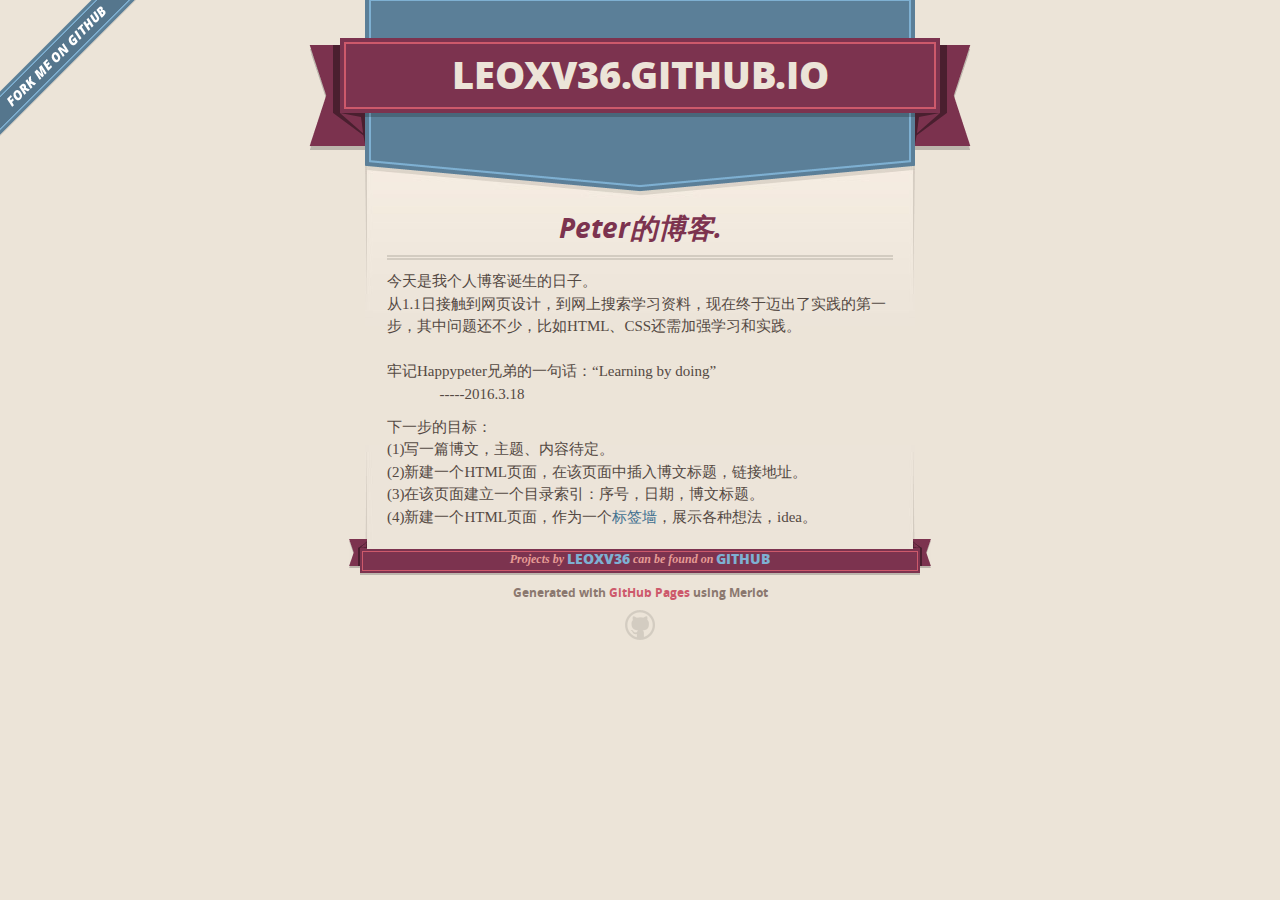
<file: index.html>
<!DOCTYPE html>
<html>
  <head>
    <meta charset='utf-8'>
    <meta http-equiv="X-UA-Compatible" content="chrome=1">
    <meta name="viewport" content="width=640">

    <link rel="stylesheet" href="stylesheets/core.css" media="screen">
    <link rel="stylesheet" href="stylesheets/mobile.css" media="handheld, only screen and (max-device-width:640px)">
    <link rel="stylesheet" href="stylesheets/github-light.css">

    <script type="text/javascript" src="javascripts/modernizr.js"></script>
    <script type="text/javascript" src="https://ajax.googleapis.com/ajax/libs/jquery/1.7.1/jquery.min.js"></script>
    <script type="text/javascript" src="javascripts/headsmart.min.js"></script>
    <script type="text/javascript">
      $(document).ready(function () {
        $('#main_content').headsmart()
      })
    </script>
    <title>Leoxv36.GitHub.io by leoxv36</title>
  </head>

  <body>
    <a id="forkme_banner" href="https://github.com/leoxv36">View on GitHub</a>
    <div class="shell">

      <header>
        <span class="ribbon-outer">
          <span class="ribbon-inner">
            <h1>Leoxv36.GitHub.io</h1>
            <h2></h2>
          </span>
          <span class="left-tail"></span>
          <span class="right-tail"></span>
        </span>
      </header>

      <div id="no-downloads">
        <span class="inner">
        </span>
      </div>


      <span class="banner-fix"></span>


      <section id="main_content">
        <h3>
<a id="welcome-to-github-pages" class="anchor" href="#welcome-to-github-pages" aria-hidden="true"><span aria-hidden="true" class="octicon octicon-link"></span></a>Peter的博客.</h3>

<p>今天是我个人博客诞生的日子。<br />从1.1日接触到网页设计，到网上搜索学习资料，现在终于迈出了实践的第一步，其中问题还不少，比如HTML、CSS还需加强学习和实践。<br /><br />牢记Happypeter兄弟的一句话：“Learning by doing”<br />&nbsp&nbsp&nbsp&nbsp&nbsp&nbsp&nbsp&nbsp&nbsp&nbsp&nbsp&nbsp&nbsp&nbsp-----2016.3.18</p>

<p>下一步的目标：
<br />
(1)写一篇博文，主题、内容待定。<br />
(2)新建一个HTML页面，在该页面中插入博文标题，链接地址。<br />
(3)在该页面建立一个目录索引：序号，日期，博文标题。<br />
(4)新建一个HTML页面，作为一个<a href="http://leoxv36.github.io/Label-wall.html">标签墙</a>，展示各种想法，idea。
</p>

      </section>

      <footer>
        <span class="ribbon-outer">
          <span class="ribbon-inner">
            <p>Projects by <a href="https://github.com/leoxv36">leoxv36</a> can be found on <a href="https://github.com/leoxv36">GitHub</a></p>
          </span>
          <span class="left-tail"></span>
          <span class="right-tail"></span>
        </span>
        <p>Generated with <a href="https://pages.github.com">GitHub Pages</a> using Merlot</p>
        <span class="octocat"></span>
      </footer>

    </div>

    
  </body>
</html>
</file>
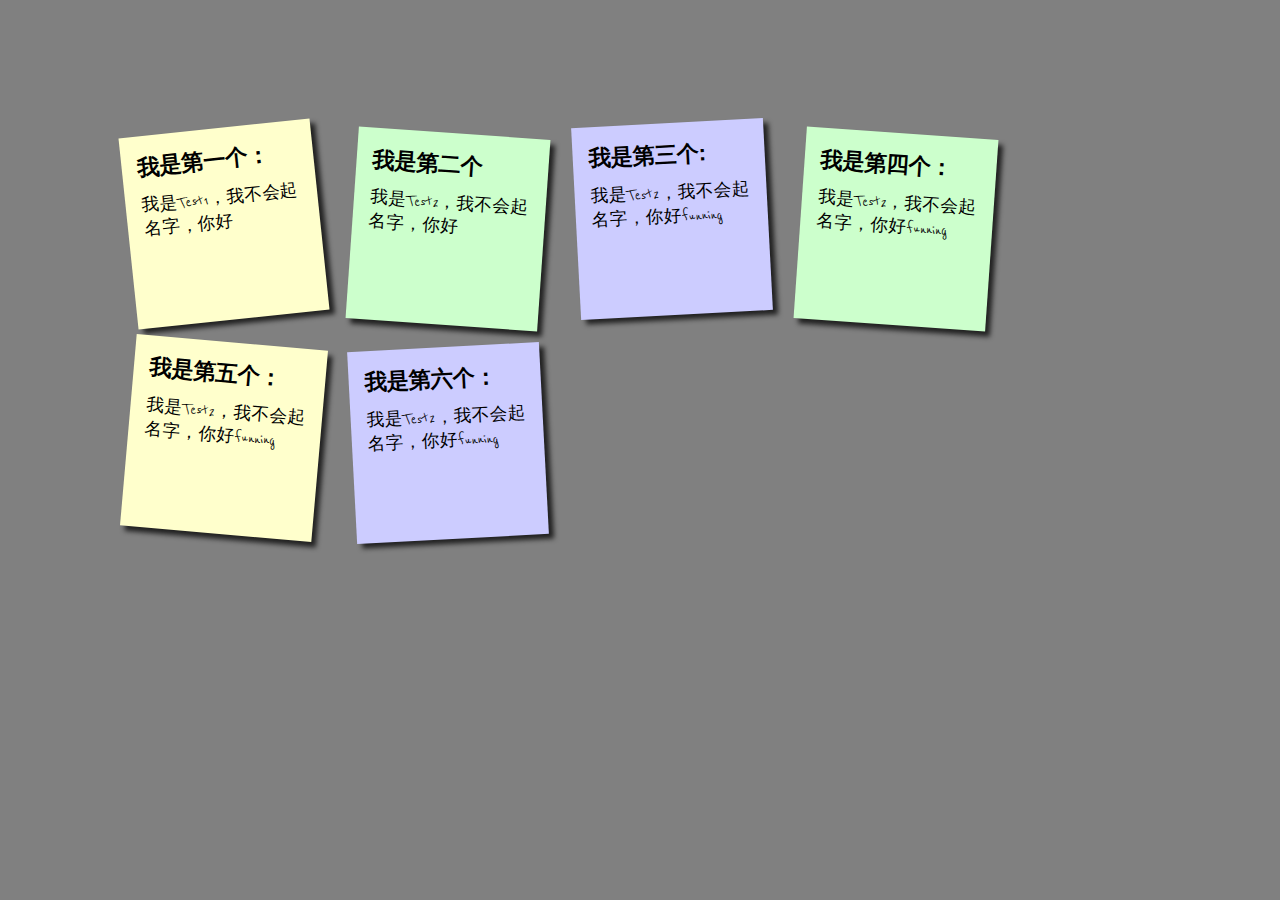
<file: Label-wall.html>
<!DOCTYPE html>
<html xmlns="http://www.w3.org/1999/xhtml">
<head>
    <meta http-equiv="Content-Type" content="text/html; charset=utf-8" />
    <link href="http://fonts.googleapis.com/css?family=Reenie+Beanie:regular" rel="stylesheet" type="text/css">
    <link rel="stylesheet" href="stylesheets/Label-wall.css" type="text/css" />
    
    <title>
        Label Wall
    </title>
</head>
<body>
    <ul>
        <li>
            <a href="">
                <h2>我是第一个：</h2>
                <p>我是Test1，我不会起名字，你好</p>
            </a>
        </li>
        <li>
            <a href="">
                <h2>我是第二个</h2>
                <p>我是Test2，我不会起名字，你好</p>
            </a>
        </li>
        <li>
            <a href="">
                <h2>我是第三个:</h2>
                <p>我是Test2，我不会起名字，你好funning</p>
            </a>
        </li>
        <li>
            <a href="">
                <h2>我是第四个：</h2>
                <p>我是Test2，我不会起名字，你好funning</p>
            </a>
        </li>
        <li>
            <a href="#">
                <h2>我是第五个：</h2>
                <p>我是Test2，我不会起名字，你好funning</p>
            </a>
        </li>
        <li>
            <a href="#">
                <h2>我是第六个：</h2>
                <p>我是Test2，我不会起名字，你好funning</p>
            </a>
        </li>
    </ul>
</body>
</html>
</file>
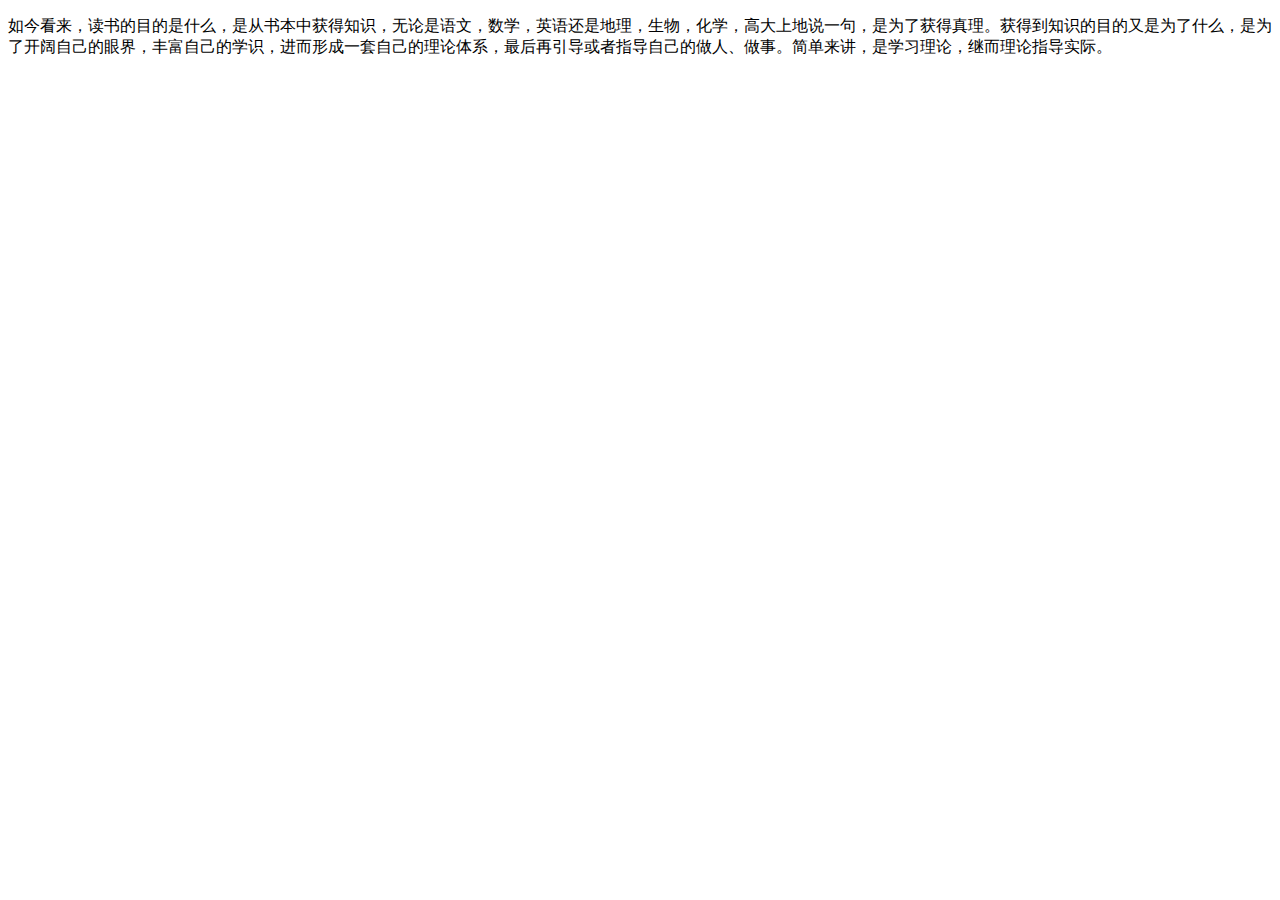
<file: pages/about-Knowledge-experience.html>
<!DOCTYPE html>
<html xmlns="http://www.w3.org/1999/xhtml">
<head>
    <meta http-equiv="Content-Type" content="text/html; charset=utf-8" />
    
    
    
    <title>
        学识和见识
    </title>
</head>
<body>
  <div>
  <p>如今看来，读书的目的是什么，是从书本中获得知识，无论是语文，数学，英语还是地理，生物，化学，高大上地说一句，是为了获得真理。获得到知识的目的又是为了什么，是为了开阔自己的眼界，丰富自己的学识，进而形成一套自己的理论体系，最后再引导或者指导自己的做人、做事。简单来讲，是学习理论，继而理论指导实际。
  </p>
  
  </div>
</body>
</html>
</file>
<file: stylesheets/core.css>
@import url("screen.css");
@import url("non-screen.css") handheld;
@import url("non-screen.css") only screen and (max-device-width:640px);
</file>
<file: stylesheets/mobile.css>
/* Generated by Font Squirrel (http://www.fontsquirrel.com) on February 9, 2012 */


@font-face {
  font-family: 'Open Sans';
  src: url('../fonts/opensans-regular-webfont.eot');
  src: url('../fonts/opensans-regular-webfont.eot?#iefix') format('embedded-opentype'),
       url('../fonts/opensans-regular-webfont.woff') format('woff'),
       url('../fonts/opensans-regular-webfont.ttf') format('truetype'),
       url('../fonts/opensans-regular-webfont.svg#OpenSansRegular') format('svg');
  font-weight: normal;
  font-style: normal;
}

@font-face {
  font-family: 'Open Sans';
  src: url('../fonts/opensans-italic-webfont.eot');
  src: url('../fonts/opensans-italic-webfont.eot?#iefix') format('embedded-opentype'),
       url('../fonts/opensans-italic-webfont.woff') format('woff'),
       url('../fonts/opensans-italic-webfont.ttf') format('truetype'),
       url('../fonts/opensans-italic-webfont.svg#OpenSansItalic') format('svg');
  font-weight: normal;
  font-style: italic;
}

@font-face {
  font-family: 'Open Sans';
  src: url('../fonts/opensans-bold-webfont.eot');
  src: url('../fonts/opensans-bold-webfont.eot?#iefix') format('embedded-opentype'),
       url('../fonts/opensans-bold-webfont.woff') format('woff'),
       url('../fonts/opensans-bold-webfont.ttf') format('truetype'),
       url('../fonts/opensans-bold-webfont.svg#OpenSansBold') format('svg');
  font-weight: bold;
  font-style: normal;
}

@font-face {
  font-family: 'Open Sans';
  src: url('../fonts/opensans-bolditalic-webfont.eot');
  src: url('../fonts/opensans-bolditalic-webfont.eot?#iefix') format('embedded-opentype'),
       url('../fonts/opensans-bolditalic-webfont.woff') format('woff'),
       url('../fonts/opensans-bolditalic-webfont.ttf') format('truetype'),
       url('../fonts/opensans-bolditalic-webfont.svg#OpenSansBoldItalic') format('svg');
  font-weight: bold;
  font-style: italic;
}

@font-face {
  font-family: 'Open Sans';
  src: url('../fonts/opensans-extrabold-webfont.eot');
  src: url('../fonts/opensans-extrabold-webfont.eot?#iefix') format('embedded-opentype'),
       url('../fonts/opensans-extrabold-webfont.woff') format('woff'),
       url('../fonts/opensans-extrabold-webfont.ttf') format('truetype'),
       url('../fonts/opensans-extrabold-webfont.svg#OpenSansExtrabold') format('svg');
  font-weight: bolder;
  font-style: normal;
}


/* http://meyerweb.com/eric/tools/css/reset/ 
   v2.0 | 20110126
   License: none (public domain)
*/

html, body, div, span, applet, object, iframe,
h1, h2, h3, h4, h5, h6, p, blockquote, pre,
a, abbr, acronym, address, big, cite, code,
del, dfn, em, img, ins, kbd, q, s, samp,
small, strike, strong, sub, sup, tt, var,
b, u, i, center,
dl, dt, dd, ol, ul, li,
fieldset, form, label, legend,
table, caption, tbody, tfoot, thead, tr, th, td,
article, aside, canvas, details, embed, 
figure, figcaption, footer, header, hgroup, 
menu, nav, output, ruby, section, summary,
time, mark, audio, video {
  margin: 0;
  padding: 0;
  border: 0;
  font-size: 100%;
  font: inherit;
  vertical-align: baseline;
}
/* HTML5 display-role reset for older browsers */
article, aside, details, figcaption, figure, 
footer, header, hgroup, menu, nav, section {
  display: block;
}
body {
  line-height: 1;
}
ol, ul {
  list-style: none;
}
blockquote, q {
  quotes: none;
}
blockquote:before, blockquote:after,
q:before, q:after {
  content: '';
  content: none;
}
table {
  border-collapse: collapse;
  border-spacing: 0;
}

header, footer, section {
  display: block;
  position: relative;
}

/* STYLES */

div.shell {
  display: block;
  width: 640px;
  margin: 0 auto;
}

a#forkme_banner {
  display: none;
}

/* header */

header {
  position: relative;
  z-index: 2;
  margin: 0;
  max-width: 640px;
  top: 51px;
}

header span.ribbon-inner {
  position: relative;
  display: block;
  background-color: #cd596b;
  border: 8px solid #7c334f;
  padding: 6px;
  z-index: 1;
}

header span.left-tail, header span.right-tail {
  position: relative;
  display: block;
  width: 19px;
  height: 10px;
  background: transparent url(../images/ribbon-tail-sprite-2x.png) 0 0 no-repeat;
  position: absolute;
  bottom: -10px;
  z-index: 0;
}

header span.left-tail {
  background-position: 0 0;
  left: 0;
}

header span.right-tail {
  background-position: -19px 0;
  right: 0;
}

header h1 {
  background-color: #7c334f;
  font-size: 2em;
  font-weight: bolder;
  font-style: normal;
  text-transform: uppercase;
  color: #ece4d8;
  text-align: center;
  line-height:1;  
  padding: 14px 20px 0;
}

header h2 {
  background-color: #7c334f;
  font: bold italic .85em/1.5 Georgia, Times, “Times New Roman”, serif;
  color: #e69b95;
  padding-bottom: 14px;
  margin-top: -3px;
  text-align: center;
}

section#downloads {
  position: relative;
  display: block;
  height: 171px;
  width: 602px;
  padding-bottom: 150px;
  margin: 51px auto -250px;
  z-index: 1;
  background: transparent url(../images/shield.png) center 0 no-repeat;
}

section#downloads a {
  display: none;
}

span.banner-fix {
  background: transparent url(../images/shield-fallback.png) center top no-repeat;
  display: block;
  height: 31px;
  position: absolute;
  width: 640px;
  top: 20px;

}

section#main_content {
  z-index: 2;
  padding: 20px 40px 0;
  min-height:185px;
}

/* footer */

footer {
  background: none;
  padding-top: 104px;
  margin: -94px auto 40px;
  max-width:640px;
  text-align: center;
}

footer span.ribbon-outer {
  display: block;
  position: relative;
  border-bottom: 2px solid #bdb6ad;
}

footer span.ribbon-inner {
  position: relative;
  display: block;
  background-color: #cd596b;
  border: 8px solid #7c334f;
  padding: 6px;
  z-index: 1;
}

footer p {
  font-family: 'Open Sans', sans-serif;
  font-weight: bold;
  font-size: .6em;
  color: #8b786f;
}

footer a {
  color: #cd596b;
}

footer span.ribbon-inner p {
  background-color: #7c334f;
  margin: 0;
  color: #e69b95;
  font: bold italic 22px/1 Georgia, Times, “Times New Roman”, serif;
  height: auto;
  line-height: 1.1;
  padding: 20px 0px 10px;
}

footer span.ribbon-inner a {
  display: block;
  position: relative;
  bottom: 0;
  color: #7eb0d2;
  font-family: 'Open Sans', sans-serif;
  text-transform: uppercase;
  font-style: normal;
  font-weight: bolder;
  font-size: 38px;
  padding-bottom: 10px;
}

footer span.ribbon-inner a:hover {
  color: #7eb0d2;
}

footer span.left-tail, footer span.right-tail {
  position: relative;
  display: block;
  width: 23px;
  height: 126px;
  background: transparent url(../images/small-ribbon-tail-sprite-2x.png) 0 0 no-repeat;
  position: absolute;
  top: -126px;
  z-index: 0;
}

footer span.left-tail {
  background-position: 0 0;
  left: 0;
}

footer span.right-tail {
  background-position: -23px 0;
  right: 0;
}

footer span.octocat {
  background: transparent url(../images/octocat-2x.png) 0 0 no-repeat;
  display: block;
  width: 60px;
  height: 60px;
  margin: 20px auto 0;}

/* content */

body {
  background: #ece4d8;
  font: normal normal 30px/1.5 Georgia, Palatino,” Palatino Linotype”, Times, “Times New Roman”, serif;
  color: #544943;
  -webkit-font-smoothing: antialiased;
}

a, a:hover {
  color: #417090;
}

a {
  text-decoration: none;
}

a:hover {
  text-decoration: underline;
}

h1,h2,h3,h4,h5,h6 {
  font-family: 'Open Sans', sans-serif;
  font-weight: bold;
}

p {
  margin: .7em 0 0;
}

strong {
  font-weight: bold;
}

em {
  font-style: italic;
}

ol {
  margin: .7em 0;
  list-style-type: decimal;
  padding-left: 1.35em;
}

ul {
  margin: .7em 0;
  padding-left: 1.35em;
}

ul li {
  padding-left: 20px;
  background: transparent url(../images/chevron-2x.png) left 15px no-repeat;
}

blockquote {
  font-family: 'Open Sans', sans-serif;
  margin: 20px 0;
  color: #8b786f;
  padding-left: 1.35em;
  background: transparent url('../images/blockquote-gfx-2x.png') 0 8px no-repeat;
}

img {
  -webkit-box-shadow: 0px 4px 0px #bdb6ad;
  -moz-box-shadow: 0px 4px 0px #bdb6ad;
  box-shadow: 0px 4px 0px #bdb6ad;
  border: 4px solid #fff6e9;
  max-width: 556px;
}

hr {
  border: none;
  outline: none;
  height: 42px;
  background: transparent url('../images/hr-2x.jpg') center center repeat-x;
  margin: 0 0 20px;
}

code {
  background: #fff6e9;
  font: normal normal .9em/1.7 "Lucida Sans Typewriter", "Lucida Console", Monaco, "Bitstream Vera Sans Mono", monospace;
  padding: 0 5px 1px;
}

pre {
  margin: 10px 0 20px;
  padding: .7em;
  background: #fff6e9;
  border-bottom: 4px solid #bdb6ad;
  font: normal normal .9em/1.7 "Lucida Sans Typewriter", "Lucida Console", Monaco, "Bitstream Vera Sans Mono", monospace;
  overflow: auto;
}

table {
  background: #fff6e9;
  display: table;
  width: 100%;
  border-collapse: separate;
  border-bottom: 4px solid #bdb6ad;
  margin: 10px 0;
}

tr {
  display: table-row;
}

th {
  display: table-cell;
  padding: 2px 10px;
  border: solid #ece4d8;
  border-width: 0 4px 4px 0;
  color: #cd596b;
  font-family: 'Open Sans', sans-serif;
  font-weight: bold;
  font-size: .85em;
}

td {
  display: table-cell;
  padding: 0 .7em;
  border: solid #ece4d8;
  border-width: 0 4px 4px 0;
}

td:last-child, th:last-child {
  border-right: none;
}

tr:last-child td {
  border-bottom: none;
}

dl {
  margin: .7em 0 20px;
}

dt {
  font-family: 'Open Sans', sans-serif;
  font-weight: bold;
}

dd {
  padding-left: 1.35em;
}

dd p:first-child {
  margin-top: 0;
}

/* Content based headers */

#main_content > .header-level-1:first-child,
#main_content > .header-level-2:first-child,
#main_content > .header-level-3:first-child,
#main_content > .header-level-4:first-child,
#main_content > .header-level-5:first-child,
#main_content > .header-level-6:first-child {
  margin-top: 0;
}

.header-level-1 {
  font-size: 1.85em;
  border-bottom: .2em double #d3ccc1;
  color: #7c334f;
  text-align: center;
  font-style: italic;
  margin: 1.1em 0 .38em;
  line-height: 1.2;
  padding-bottom: 10px
}

.header-level-2 {
  font-size: 1.58em;
  color: #7c334f;
  margin: .95em 0 .5em;
  border-bottom: .1em solid #D3CCC1;
  line-height: 1.2;
  padding-bottom: 10px
}

.header-level-3 {
  margin: 20px 0 10px;
  font-size: 1.45em;
}

.header-level-4 {
  margin: .6em 0;
  font-size: 1.2em;
  color: #cd596b;
}

.header-level-5 {
  margin: .7em 0;
  font-size: 1em;
  color: #8b786f;
}

.header-level-6 {
  margin: .8em 0;
  font-size: .85em;
  font-style: italic;
}
</file>
<file: stylesheets/github-light.css>
/*
   Copyright 2014 GitHub Inc.

   Licensed under the Apache License, Version 2.0 (the "License");
   you may not use this file except in compliance with the License.
   You may obtain a copy of the License at

       http://www.apache.org/licenses/LICENSE-2.0

   Unless required by applicable law or agreed to in writing, software
   distributed under the License is distributed on an "AS IS" BASIS,
   WITHOUT WARRANTIES OR CONDITIONS OF ANY KIND, either express or implied.
   See the License for the specific language governing permissions and
   limitations under the License.

*/

.pl-c /* comment */ {
  color: #969896;
}

.pl-c1      /* constant, markup.raw, meta.diff.header, meta.module-reference, meta.property-name, support, support.constant, support.variable, variable.other.constant */,
.pl-s .pl-v /* string variable */ {
  color: #0086b3;
}

.pl-e  /* entity */,
.pl-en /* entity.name */ {
  color: #795da3;
}

.pl-s .pl-s1 /* string source */,
.pl-smi      /* storage.modifier.import, storage.modifier.package, storage.type.java, variable.other, variable.parameter.function */ {
  color: #333;
}

.pl-ent /* entity.name.tag */ {
  color: #63a35c;
}

.pl-k /* keyword, storage, storage.type */ {
  color: #a71d5d;
}

.pl-pds              /* punctuation.definition.string, string.regexp.character-class */,
.pl-s                /* string */,
.pl-s .pl-pse .pl-s1 /* string punctuation.section.embedded source */,
.pl-sr               /* string.regexp */,
.pl-sr .pl-cce       /* string.regexp constant.character.escape */,
.pl-sr .pl-sra       /* string.regexp string.regexp.arbitrary-repitition */,
.pl-sr .pl-sre       /* string.regexp source.ruby.embedded */ {
  color: #183691;
}

.pl-v /* variable */ {
  color: #ed6a43;
}

.pl-id /* invalid.deprecated */ {
  color: #b52a1d;
}

.pl-ii /* invalid.illegal */ {
  background-color: #b52a1d;
  color: #f8f8f8;
}

.pl-sr .pl-cce /* string.regexp constant.character.escape */ {
  color: #63a35c;
  font-weight: bold;
}

.pl-ml /* markup.list */ {
  color: #693a17;
}

.pl-mh        /* markup.heading */,
.pl-mh .pl-en /* markup.heading entity.name */,
.pl-ms        /* meta.separator */ {
  color: #1d3e81;
  font-weight: bold;
}

.pl-mq /* markup.quote */ {
  color: #008080;
}

.pl-mi /* markup.italic */ {
  color: #333;
  font-style: italic;
}

.pl-mb /* markup.bold */ {
  color: #333;
  font-weight: bold;
}

.pl-md /* markup.deleted, meta.diff.header.from-file */ {
  background-color: #ffecec;
  color: #bd2c00;
}

.pl-mi1 /* markup.inserted, meta.diff.header.to-file */ {
  background-color: #eaffea;
  color: #55a532;
}

.pl-mdr /* meta.diff.range */ {
  color: #795da3;
  font-weight: bold;
}

.pl-mo /* meta.output */ {
  color: #1d3e81;
}
</file>
<file: stylesheets/Label-wall.css>
* {
    margin: 0px;
    padding: 0px; /*设置全局的边距属性，都为0*/
}
 
body {
    font-family:Arial,sans-serif;   /*设置整体文章的字体*/
    font-size:100%;         /*字体大小，默认是100%，设置字体为百分比，可以在移动设备上，自动缩小文字大小*/
     background: #808080;    /*设置body的背景颜色为#808080，灰色*/
    margin:3em;             /*em表示可伸缩的字体，3em：3*文字大小*/
    color:#fff;             /*字体颜色，不包含超链接字体颜色*/
}
ul {
    overflow: hidden;       /*超出ul范围，因此内容*/
    padding: 3em;           /*调整ul的位置，使标签能够靠近中央显示,*/
}
ul, li {
    list-style: none;   /*去掉列表前的符号*/
    float: left;        /*设置为想左浮动，这样就可以把列表设置为*/
    margin:1em;             /*设置外边距为1em*/
}
  
    ul li h2 {
        font-size: 140%;    /*设置字体大小是当前大小的140%*/
        font-weight: bold;  /*字体宽度为粗体*/
        padding-bottom: 10px;/*底边内边距为10像素*/
 
    }
 
    ul li p {
        font-family: "Reenie Beanie",Arial sans-serif,微软雅黑;/*设置字体*/
        font-size: 110%;            /*大小为当前的110%*/
    }
 
    ul li a {
        display: block;                 /*将超链接转换为块*/
        width: 10em;                    /*宽度为10em*/
        height: 10em;                   /*高度为10em*/
        background: #ffc;               
        text-decoration: none;          /*去掉超链接的下划线*/
        color: #000;                    /*字体颜色为黑色*/
                padding: 1em;              /*内边距为1em*/
        -moz-box-shadow:5px 5px 7px rgb(33,33,33,1);/*用于Firefox浏览器，给a超链接加阴影，x轴的偏移量为5像素，y轴的偏移量为7像素，rgb为颜色的一种写法（33，33，33）为颜色值，后面的1表示不透明*/
         -webkit-box-shadow: 5px 5px 7px rgba(33,33,33,7);/*Chrome，Safari浏览器*/
         box-shadow:5px 5px 5px rgba(33,33,33,7);
         -webkit-transform:rotate(-6deg);/*将a标签所转成的块，向左偏移6度*  transform:rotate()——旋转，scale()——放大，skew()倾斜,translate()——变动，位移，/
         -o-transform:rotate(-6deg);
         -moz-transform:rotate(-6deg);
          -webkit-transition:1.5s linear;   /*CSS的transition允许CSS的属性值在一定的时间区间内平滑地过渡，transition:property(设置过度效果的css属性名称) dutation(过渡完成的时间) timing-function(速度效果的曲线) delay(定义效果如何开始)*/
         
    }
       ul li:nth-child(even) a {            /*选择器，根据even，选择当前文档选择器选择li下的a超链接标签，选择第2/4/6...的li标签*/
            -o-transform: rotate(4deg);     /*向右旋转4度*/
            -webkit-transform: rotate(4deg);
            -moz-transform: rotate(4deg);
            position: relative;             /*绝对定位，为标签当前位置，距上5像素*/
            top: 5px;               
            background:#cfc;
        }
 
        ul li:nth-child(3n) a {
            -o-transform: rotate(-3deg);       /*选择倍数为3的a超链接*/
            -webkit-transform: rotate(-3deg);
            -moz-transform: rotate(-3deg);
            position: relative;
            top: -5px;                          /*向上5像素*/
            background:#ccf;
        }
 
        ul li:nth-child(5n) a {                 /*选择倍数为5的超链接*/
            -o-transform: rotate(5deg);         
            -webkit-transform: rotate(5deg);        
            -moz-transform: rotate(5deg);   
            position: relative;                 
            top: -10px;                         /*向上10素*/
        }
        ul li a:hover, ul li a:focus {          /*当鼠标移动到a时或焦点在a时，触发以下效果*/
            -moz-box-shadow:10px 10px 7px rgba(0,0,0,7);        /*阴影的颜色和大小*/
            -webkit-box-shadow:10px 10px 7px rgba(0,0,0,7);
            box-shadow:10px 10px 7px rgba(0,0,0,7);
            -webkit-transform:scale(1.25);                      /*根据中心放大a标签，为1.25倍*/
            -moz-transform:scale(1.25);
            -o-transform:scale(1.25);
            position:relative;                                  /*绝对定位*/
            z-index:5;                                          /*设置z-index为5是为了让正方形在放大的时候盖住其它的正方形，同时因为也设置了focus，所以也支持Tab键切换访问*/
       
             }
</file>
